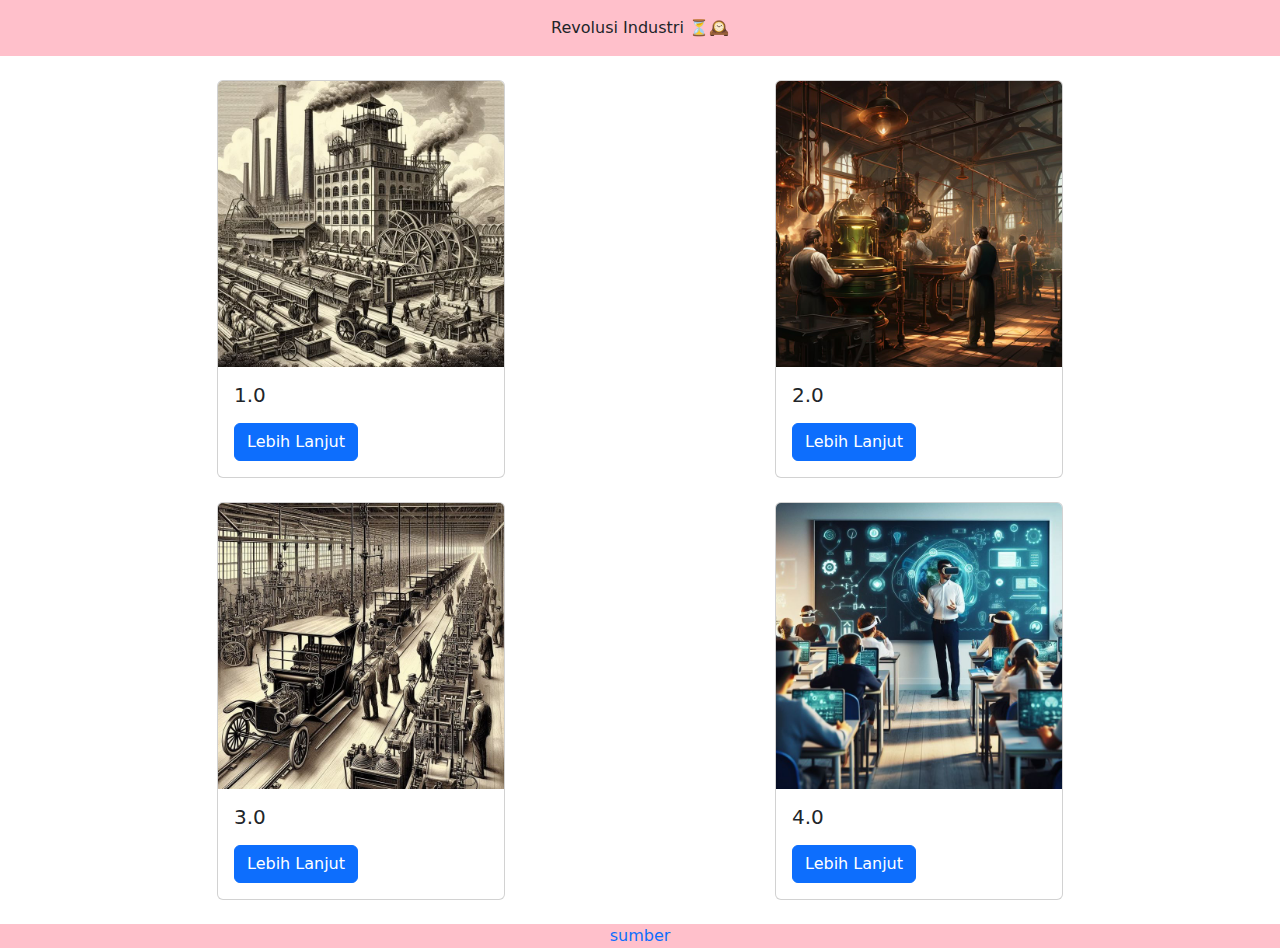
<file: sejarah/index.html>
<!DOCTYPE html>
<html lang="en">

<head>
  <meta charset="UTF-8">
  <meta name="viewport" content="width=device-width, initial-scale=1.0">
  <title>Sejarah</title>
  <link rel="stylesheet" href="styl.css">
  <link href="https://cdn.jsdelivr.net/npm/bootstrap@5.3.3/dist/css/bootstrap.min.css" rel="stylesheet"
    integrity="sha384-QWTKZyjpPEjISv5WaRU9OFeRpok6YctnYmDr5pNlyT2bRjXh0JMhjY6hW+ALEwIH" crossorigin="anonymous">

</head>

<body>
  <header class="siap bg-pink p-3 text-center">Revolusi Industri ⏳🕰️</header>
  <div class="main container align-items-start mt-4 d-flex justify-content-around">
    <div class="p">
      <div class="card" style="width: 18rem;">
        <img src="🏭💡 Indústria 1_0 (1760-1840)_ Introdução à Revolução Industrial.jpeg" class="card-img-top"
          alt="...">
        <div class="card-body">
          <h5 class="card-title">1.0</h5>
          <p class="card-text"></p>
          <a href="/Rev1.html" class="btn btn-primary"> Lebih Lanjut</a>
        </div>
      </div>
    </div>

    <div class="c">
      <div class="card" style="width: 18rem;">
        <img src="In the 1800s, inside a bustling factory.jpeg" class="card-img-top"
          alt="...">
        <div class="card-body">
          <h5 class="card-title">2.0</h5>
          <p class="card-text"></p>
          <a href="rev2.html" class="btn btn-primary"> Lebih Lanjut</a>
        </div>
      </div>
    </div>
  </div>

  <div class="main container align-items-start mt-4 mb-4 d-flex justify-content-around">
    <div class="p">
      <div class="card" style="width: 18rem;">
        <img src="WhatsApp Image 2025-03-05 at 12.50.40.jpeg" class="card-img-top"
          alt="...">
        <div class="card-body">
          <h5 class="card-title">3.0</h5>
          <p class="card-text"></p>
          <a href="/Rev1.html" class="btn btn-primary"> Lebih Lanjut</a>
        </div>
      </div>
    </div>

    <div class="c">
      <div class="card" style="width: 18rem;">
        <img src="_ (17).jpeg" class="card-img-top"
          alt="...">
        <div class="card-body">
          <h5 class="card-title">4.0</h5>
          <p class="card-text"></p>
          <a href="rev04.0.html" class="btn btn-primary"> Lebih Lanjut</a>
        </div>
      </div>
    </div>
  </div>

    <footer class="bg-pink pb-0 text-center mb-0 "><a class="text-decoration-none" href="https://www.detik.com/edu/detikpedia/d-6438001/revolusi-industri-sejarah-dan-perkembangan-revolusi-industri-1-0-hingga-4-0">sumber</a></footer>

</body>
<script src="https://cdn.jsdelivr.net/npm/@popperjs/core@2.11.8/dist/umd/popper.min.js"
  integrity="sha384-I7E8VVD/ismYTF4hNIPjVp/Zjvgyol6VFvRkX/vR+Vc4jQkC+hVqc2pM8ODewa9r" crossorigin="anonymous"></script>
<script src="https://cdn.jsdelivr.net/npm/bootstrap@5.3.3/dist/js/bootstrap.min.js"
  integrity="sha384-0pUGZvbkm6XF6gxjEnlmuGrJXVbNuzT9qBBavbLwCsOGabYfZo0T0to5eqruptLy" crossorigin="anonymous"></script>

</html>
</file>
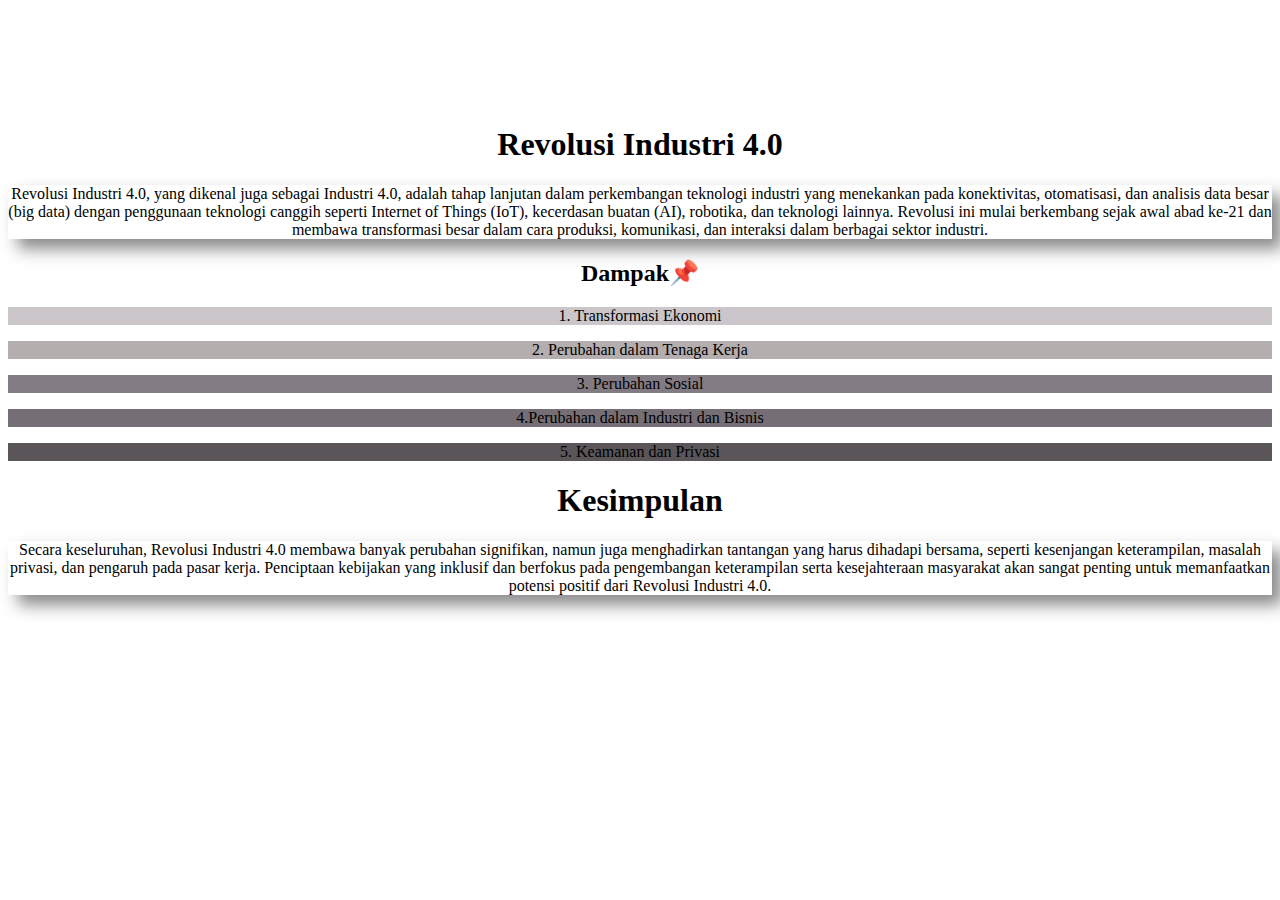
<file: sejarah/rev04.0.html>
<!DOCTYPE html>
<html lang="en">
<head>
    <meta charset="UTF-8">
    <meta name="viewport" content="width=device-width, initial-scale=1.0">
    <title>Document</title>
    <link rel="stylesheet" href="style.css">
</head>
<body>
    <h1 class="cinta"> Revolusi Industri 4.0</h1>
    <p class="nikei"> Revolusi Industri 4.0, yang dikenal juga sebagai Industri 4.0, adalah tahap lanjutan dalam perkembangan teknologi industri yang menekankan pada konektivitas, otomatisasi, dan analisis data besar (big data) dengan penggunaan teknologi canggih seperti Internet of Things (IoT), kecerdasan buatan (AI), robotika, dan teknologi lainnya. Revolusi ini mulai berkembang sejak awal abad ke-21 dan membawa transformasi besar dalam cara produksi, komunikasi, dan interaksi dalam berbagai sektor industri.</p>
    <h2 class="up"> Dampak📌</h2>
    <p class="yuk"> 1. Transformasi Ekonomi </p>
    <p class="op"> 2. Perubahan dalam Tenaga Kerja </p>
    <p class="hd"> 3. Perubahan Sosial</p>
    <p class="kl"> 4.Perubahan dalam Industri dan Bisnis </p>
    <p class="vb"> 5. Keamanan dan Privasi </p>
    <h1 class="tp"> Kesimpulan</h1>
    <p class="js">Secara keseluruhan, Revolusi Industri 4.0 membawa banyak perubahan signifikan, namun juga menghadirkan tantangan yang harus dihadapi bersama, seperti kesenjangan keterampilan, masalah privasi, dan pengaruh pada pasar kerja. Penciptaan kebijakan yang inklusif dan berfokus pada pengembangan keterampilan serta kesejahteraan masyarakat akan sangat penting untuk memanfaatkan potensi positif dari Revolusi Industri 4.0. </p>
</body>
</html>
</file>
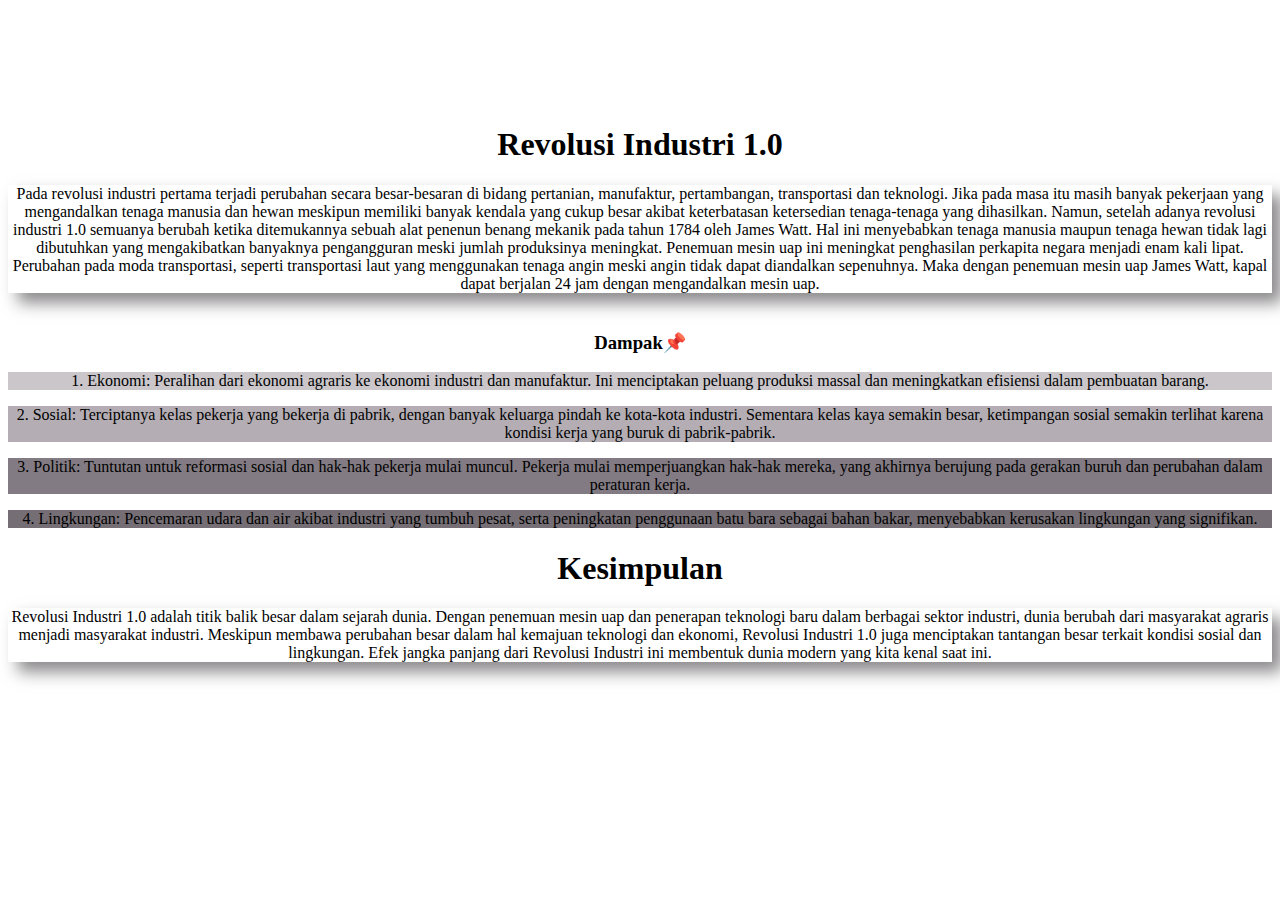
<file: sejarah/Rev1.html>
<!DOCTYPE html>
<html lang="en">
<head>
    <meta charset="UTF-8">
    <meta name="viewport" content="width=device-width, initial-scale=1.0">
    <title>Revolusi industri 1.0</title>
    <link rel="stylesheet" href="style.css">
</head>
<body>
    <h1 class="uu">Revolusi Industri 1.0 </h1>
    <p class="uk"> Pada revolusi industri pertama terjadi perubahan secara besar-besaran di bidang pertanian, manufaktur, pertambangan, transportasi dan teknologi. Jika pada masa itu masih banyak pekerjaan yang mengandalkan tenaga manusia dan hewan meskipun memiliki banyak kendala yang cukup besar akibat keterbatasan ketersedian tenaga-tenaga yang dihasilkan.

        Namun, setelah adanya revolusi industri 1.0 semuanya berubah ketika ditemukannya sebuah alat penenun benang mekanik pada tahun 1784 oleh James Watt. Hal ini menyebabkan tenaga manusia maupun tenaga hewan tidak lagi dibutuhkan yang mengakibatkan banyaknya pengangguran meski jumlah produksinya meningkat. Penemuan mesin uap ini meningkat penghasilan perkapita negara menjadi enam kali lipat.
        
        Perubahan pada moda transportasi, seperti transportasi laut yang menggunakan tenaga angin meski angin tidak dapat diandalkan sepenuhnya. Maka dengan penemuan mesin uap James Watt, kapal dapat berjalan 24 jam dengan mengandalkan mesin uap.   
</p>

<h3 class="f"> Dampak📌 </h3>
<p class=" d"> 1. Ekonomi: Peralihan dari ekonomi agraris ke ekonomi industri dan manufaktur. Ini menciptakan peluang produksi massal dan meningkatkan efisiensi dalam pembuatan barang.
   <p  class="h"> 2. Sosial: Terciptanya kelas pekerja yang bekerja di pabrik, dengan banyak keluarga pindah ke kota-kota industri. Sementara kelas kaya semakin besar, ketimpangan sosial semakin terlihat karena kondisi kerja yang buruk di pabrik-pabrik.</p> 
<p class="j"> 3. Politik: Tuntutan untuk reformasi sosial dan hak-hak pekerja mulai muncul. Pekerja mulai memperjuangkan hak-hak mereka, yang akhirnya berujung pada gerakan buruh dan perubahan dalam peraturan kerja.</p>
<p class="l"> 4. Lingkungan: Pencemaran udara dan air akibat industri yang tumbuh pesat, serta peningkatan penggunaan batu bara sebagai bahan bakar, menyebabkan kerusakan lingkungan yang signifikan.</p>
<h1 class="b"> Kesimpulan</h1>
<p class="g">Revolusi Industri 1.0 adalah titik balik besar dalam sejarah dunia. Dengan penemuan mesin uap dan penerapan teknologi baru dalam berbagai sektor industri, dunia berubah dari masyarakat agraris menjadi masyarakat industri. Meskipun membawa perubahan besar dalam hal kemajuan teknologi dan ekonomi, Revolusi Industri 1.0 juga menciptakan tantangan besar terkait kondisi sosial dan lingkungan. Efek jangka panjang dari Revolusi Industri ini membentuk dunia modern yang kita kenal saat ini.



</p>
</body>
</html>
</file>
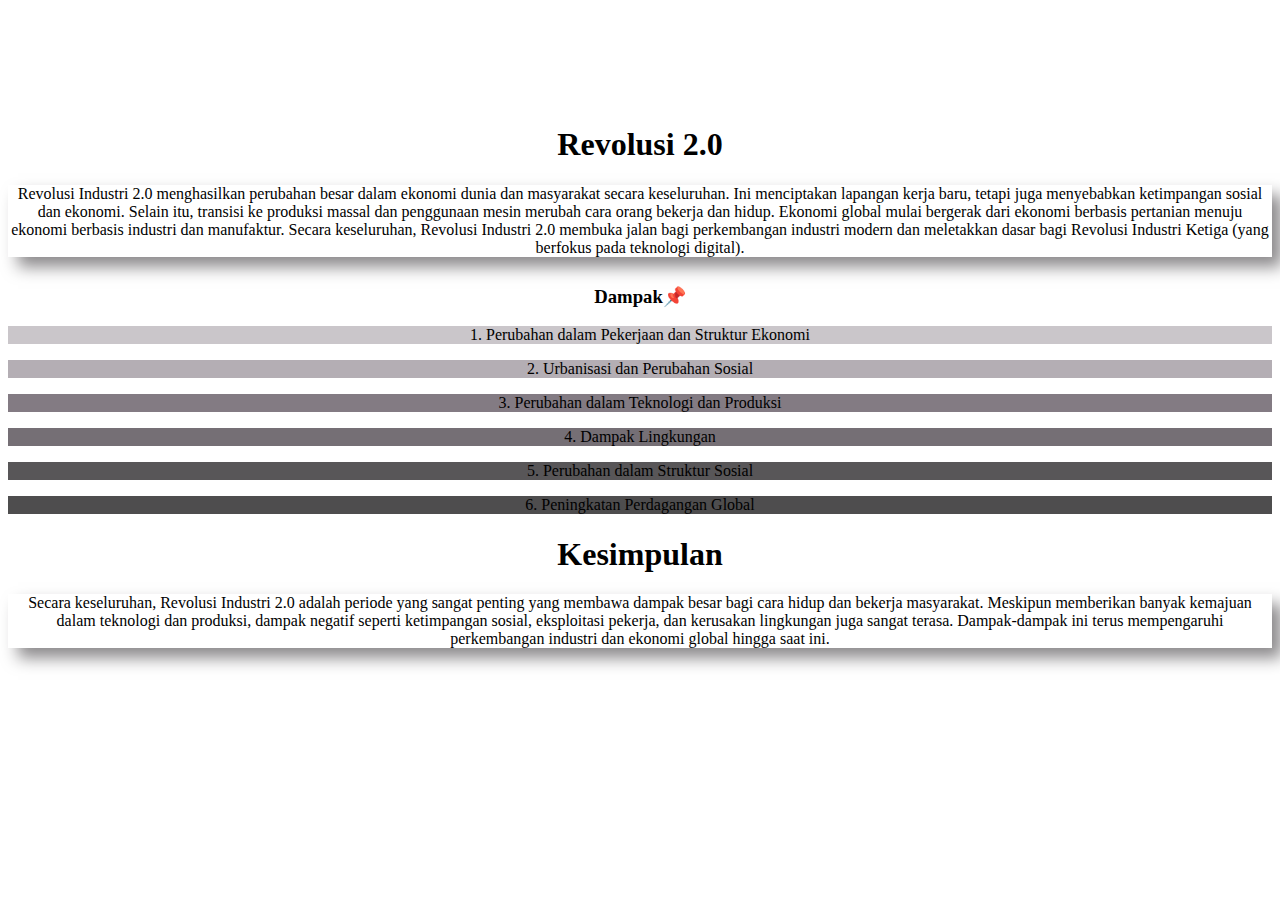
<file: sejarah/rev2.html>
<!DOCTYPE html>
<html lang="en">
<head>
    <meta charset="UTF-8">
    <meta name="viewport" content="width=device-width, initial-scale=1.0">
    <title>Document</title>
    <link rel="stylesheet" href="style.css">
</head>
<body>
    <h1 class="ajib"> Revolusi 2.0</h1>
    <p class="dc">Revolusi Industri 2.0 menghasilkan perubahan besar dalam ekonomi dunia dan masyarakat secara keseluruhan. Ini menciptakan lapangan kerja baru, tetapi juga menyebabkan ketimpangan sosial dan ekonomi. Selain itu, transisi ke produksi massal dan penggunaan mesin merubah cara orang bekerja dan hidup. Ekonomi global mulai bergerak dari ekonomi berbasis pertanian menuju ekonomi berbasis industri dan manufaktur.

        Secara keseluruhan, Revolusi Industri 2.0 membuka jalan bagi perkembangan industri modern dan meletakkan dasar bagi Revolusi Industri Ketiga (yang berfokus pada teknologi digital).</p>

        <h3 class="n"> Dampak📌 </h3>
        <p class="x">1. Perubahan dalam Pekerjaan dan Struktur Ekonomi </p>
        <p class="dx"> 2. Urbanisasi dan Perubahan Sosial</p>
        <p class="s"> 3. Perubahan dalam Teknologi dan Produksi </p>
        <p class="w"> 4. Dampak Lingkungan</p>
        <p class="q">5. Perubahan dalam Struktur Sosial </p>
        <p class="e"> 6. Peningkatan Perdagangan Global</p>
<h1 class="qa"> Kesimpulan</h1>
        <p class="v"> Secara keseluruhan, Revolusi Industri 2.0 adalah periode yang sangat penting yang membawa dampak besar bagi cara hidup dan bekerja masyarakat. Meskipun memberikan banyak kemajuan dalam teknologi dan produksi, dampak negatif seperti ketimpangan sosial, eksploitasi pekerja, dan kerusakan lingkungan juga sangat terasa. Dampak-dampak ini terus mempengaruhi perkembangan industri dan ekonomi global hingga saat ini.</p>
</body>
</html>
</file>
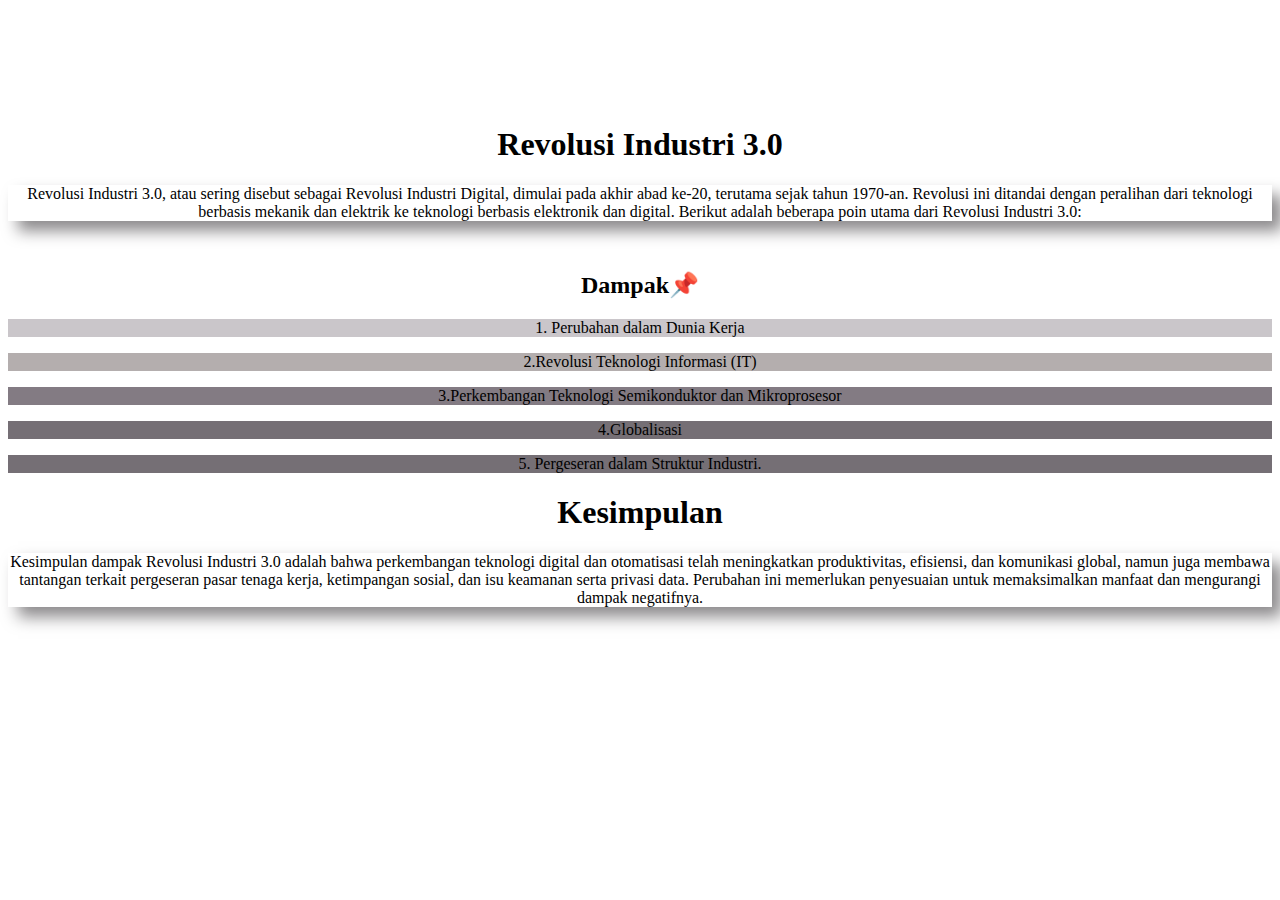
<file: sejarah/rev3.0.html>
<!DOCTYPE html>
<html lang="en">
<head>
    <meta charset="UTF-8">
    <meta name="viewport" content="width=device-width, initial-scale=1.0">
    <title>Document</title>
    <link rel="stylesheet" href="style.css">
</head>
<body>
    <h1 class="ee"> Revolusi Industri 3.0</h1>
    <p class="ff"> Revolusi Industri 3.0, atau sering disebut sebagai Revolusi Industri Digital, dimulai pada akhir abad ke-20, terutama sejak tahun 1970-an. Revolusi ini ditandai dengan peralihan dari teknologi berbasis mekanik dan elektrik ke teknologi berbasis elektronik dan digital. Berikut adalah beberapa poin utama dari Revolusi Industri 3.0:</p>
    <h2 class="ttt"> Dampak📌</h2>
    <p class="uo"> 1. Perubahan dalam Dunia Kerja</p>
    <p class="pk"> 2.Revolusi Teknologi Informasi (IT) </p>
    <p class="ll"> 3.Perkembangan Teknologi Semikonduktor dan Mikroprosesor </p>
    <p class="gg"> 4.Globalisasi </p>
    <p class="pp"> 5. Pergeseran dalam Struktur Industri. </p>

    <h1 class="dd"> Kesimpulan</h1>
    <p class="oo">Kesimpulan dampak Revolusi Industri 3.0 adalah bahwa perkembangan teknologi digital dan otomatisasi telah meningkatkan produktivitas, efisiensi, dan komunikasi global, namun juga membawa tantangan terkait pergeseran pasar tenaga kerja, ketimpangan sosial, dan isu keamanan serta privasi data. Perubahan ini memerlukan penyesuaian untuk memaksimalkan manfaat dan mengurangi dampak negatifnya.



    </p>
</body>
</html>
</file>
<file: sejarah/styl.css>
.text-pink{
    color:pink;
}
.bg-pink{
    background-color: pink;
}
</file>
<file: sejarah/style.css>
/* Gaya dasar */
.siap{
  background-color: pink;
  text-align: center;
  padding: 30px;
}

.p{
  padding-top: 250px; 
  margin-left: 20%;
}

.c {
  padding-top: 250px;
  padding-left: 400px;
  margin-bottom: 50px; /* Mengurangi jarak bawah */
  padding-bottom: 300px;
  align-items: flex-start; /* Menempatkan elemen di atas */
}

.main{
  display: flex;
}

.uu{
  text-align: center;
  padding-top: 105px;
}

.uk{
  text-align: center;
  box-shadow: 10px 10px 15px rgba(26, 22, 25, 0.5);
}

.f{
  text-align: center;
  padding-top: 20px;
}

.d{
  text-align: center;
  box-shadow: -10px;
  background-color: rgb(202, 198, 202);
}

.h{
  text-align: center;
  box-shadow: -10px;
  background-color: rgb(180, 174, 180);
}

.j{
  text-align: center;
  box-shadow: -10px;
  background-color: rgb(131, 123, 131);
}

.l{
  text-align: center;
  box-shadow: -10px;
  background-color: rgb(117, 111, 117);
}

.b{
  text-align: center;
}

.g{
  text-align: center;
  box-shadow: 10px 10px 15px rgba(26, 22, 25, 0.5);
}

.ajib{
  text-align: center;
  padding-top: 105px;
}

.dc{
  text-align: center;
  box-shadow: 10px 10px 15px rgba(26, 22, 25, 0.5);
}

footer{
  bottom: 0;
  background-color: pink;
  text-align: center;
  padding-top: 70px;
}

footer a{
  text-decoration: none;
}

.n{
  text-align: center;
  padding-top: 10px;
}

.x{
  text-align: center;
  box-shadow: -10px;
  background-color: rgb(202, 198, 202);
}

.dx{
  text-align: center;
  box-shadow: -10px;
  background-color: rgb(180, 174, 180);
}

.s{
  text-align: center;
  box-shadow: -10px;
  background-color: rgb(131, 123, 131);
}

.q{
  text-align: center;
}

.w{
  text-align: center;
  box-shadow: -10px;
  background-color: rgb(117, 111, 117);
}

.q{
  box-shadow: -10px;
  background-color: rgb(88, 86, 88);
}

.e{
  text-align: center;
  box-shadow: -10px;
  background-color: rgb(78, 77, 78);
}

.qa{
  text-align: center;
}

.v{
  text-align: center;
  box-shadow: 10px 10px 15px rgba(26, 22, 25, 0.5);
}

.sf{
  padding-bottom: 700px;
  margin-left: 20%;
}

.ee{
  text-align: center;
  padding-top: 105px;
}

.ff{
  text-align: center;
  box-shadow: 10px 10px 15px rgba(26, 22, 25, 0.5);
}

.ttt{
  text-align: center;
  padding-top: 30px;
}

.uo{
  text-align: center;
  box-shadow: -10px;
  background-color: rgb(202, 198, 202);
}

.pk{
  text-align: center;
  box-shadow: -10px;
  background-color: rgb(180, 174, 174, 180);
}

.ll{
  text-align: center;
  box-shadow: -10px;
  background-color: rgb(131, 123, 131);
}

.gg{
  text-align: center;
  box-shadow: -10px;
  background-color: rgb(117, 111, 117);
}

.pp{
  text-align: center;
  box-shadow: -10px;
  background-color: rgb(117, 111, 117);
}

.dd{
  text-align: center;
}

.oo{
  text-align: center;
  box-shadow: 10px 10px 15px rgba(26, 22, 25, 0.5);
}

.nikei{
  text-align: center;
  box-shadow: 10px 10px 15px rgba(26, 22, 25, 0.5);
}

.cinta{
  text-align: center;
  padding-top: 105px;
}

.ii{
  display: flex;
  flex-direction: row;
  padding-top: 0;
  padding-left: 800px;
  margin-bottom: 500px; /* Mengurangi jarak bawah */
  padding-bottom: 0; 
}

.up{
  text-align: center;
}

.yuk{
  text-align: center;
  box-shadow: -10px;
  background-color: rgb(202, 198, 202);
}

.op{
  text-align: center;
  box-shadow: -10px;
  background-color: rgb(180, 174, 174, 180);
}

.hd{
  text-align: center;
  box-shadow: -10px;
  background-color: rgb(131, 123, 131);
}

.kl{
  text-align: center;
  box-shadow: -10px;
  background-color: rgb(117, 111, 117);
}

.vb{
  text-align: center;
  box-shadow: -10px;
  background-color: rgb(89, 85, 89);
}

.tp{
  text-align: center;
}

.js{
  text-align: center;
  box-shadow: 10px 10px 15px rgba(26, 22, 25, 0.5);
}

/* Responsif untuk layar kecil (tablet, ponsel) */
@media (max-width: 768px) {
  .main {
      flex-direction: column; /* Ubah layout flex menjadi kolom */
  }

  .p {
      margin-left: 0;
      padding-top: 50px;
  }

  .c {
      padding-left: 0;
      padding-top: 50px;
      padding-bottom: 100px;
  }

  .ii {
      padding-left: 0;
      margin-bottom: 100px;
  }

  footer {
      padding-top: 20px;
  }

  .sf {
      margin-left: 0;
      padding-bottom: 200px;
  }
  
  /* Menyesuaikan padding dan ukuran box shadow */
  .uk, .g, .v, .oo, .nikei {
      box-shadow: none;
      padding: 10px;
  }

  /* Mengurangi padding untuk elemen dengan banyak padding */
  .s, .d, .h, .j, .l {
      padding: 15px;
  }
}

/* Responsif untuk layar ponsel */
@media (max-width: 480px) {
  .s, .d, .h, .j, .l, .b, .g {
      font-size: 14px; /* Mengurangi ukuran font */
  }

  .main {
      padding: 20px;
  }

  footer {
      padding-top: 10px;
  }

  .p, .c, .sf {
      padding-top: 30px;
      margin-left: 0;
  }

  .ii {
      flex-direction: column;
      padding-left: 0;
      margin-bottom: 150px;
  }

  .up, .yuk, .op {
      font-size: 16px; /* Mengurangi ukuran font untuk ponsel */
  }
}
</file>
